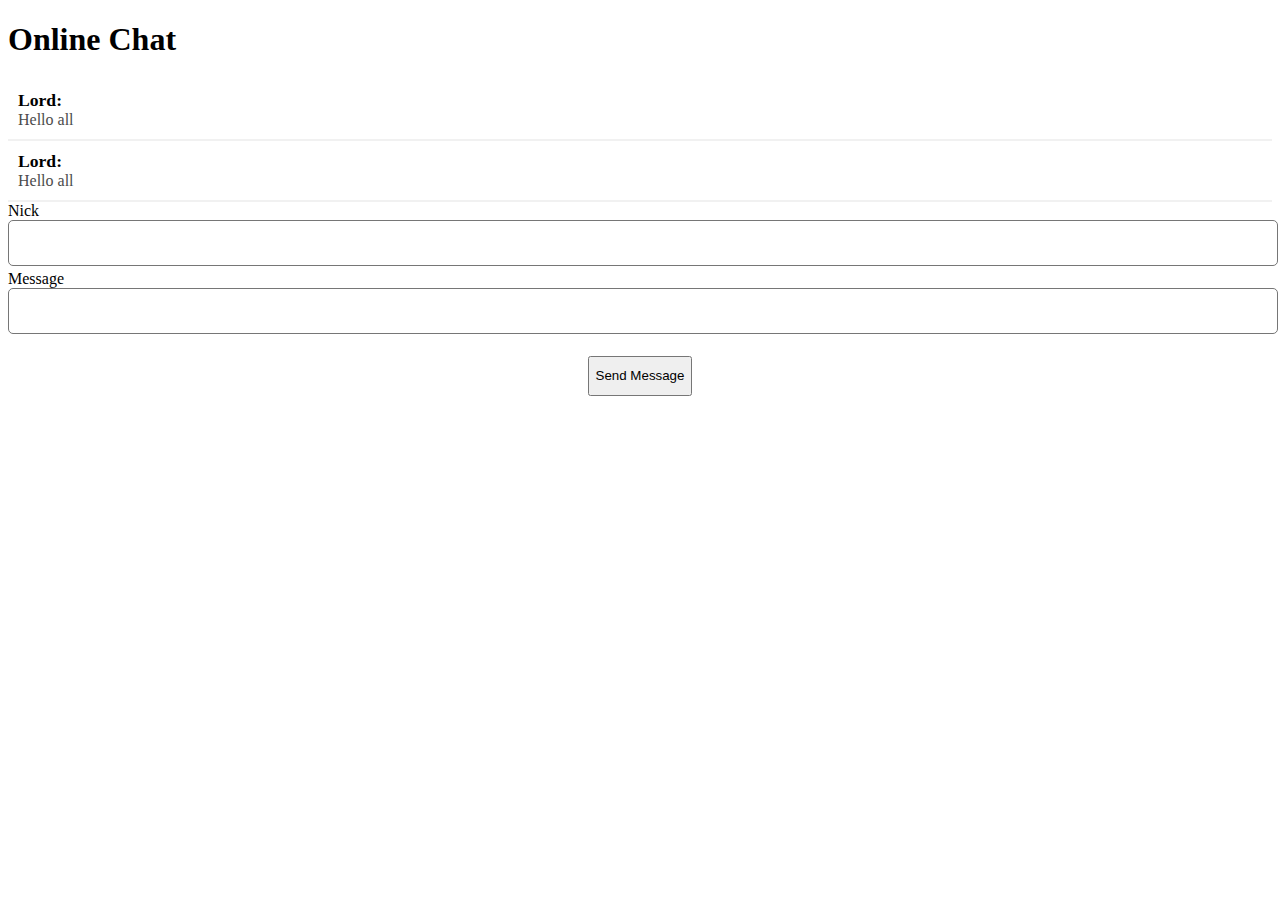
<file: CHAT/index.html>
<!DOCTYPE html>
<html lang="en" dir="ltr">
  <head>
    <meta charset="utf-8">
    <title>Chat</title>
    <link rel="stylesheet" href="https://stackpath.bootstrapcdn.com/bootstrap/4.5.0/css/bootstrap.min.css" integrity="sha384-9aIt2nRpC12Uk9gS9baDl411NQApFmC26EwAOH8WgZl5MYYxFfc+NcPb1dKGj7Sk" crossorigin="anonymous">
    <script src="https://code.jquery.com/jquery-3.5.1.slim.min.js" integrity="sha384-DfXdz2htPH0lsSSs5nCTpuj/zy4C+OGpamoFVy38MVBnE+IbbVYUew+OrCXaRkfj" crossorigin="anonymous"></script>
    <link rel="stylesheet" href="styles.css">
    <script src="https://cdn.jsdelivr.net/npm/popper.js@1.16.0/dist/umd/popper.min.js" integrity="sha384-Q6E9RHvbIyZFJoft+2mJbHaEWldlvI9IOYy5n3zV9zzTtmI3UksdQRVvoxMfooAo" crossorigin="anonymous"></script>
    <script src="https://stackpath.bootstrapcdn.com/bootstrap/4.5.0/js/bootstrap.min.js" integrity="sha384-OgVRvuATP1z7JjHLkuOU7Xw704+h835Lr+6QL9UvYjZE3Ipu6Tp75j7Bh/kR0JKI" crossorigin="anonymous"></script>

    <script type="text/javascript" src="main.js"></script>
  </head>
  <body>
    <div class="container">
      <h1> Online Chat </h1>

      <div class-"messages-wrapper">
      <!--MESSAGES-->
<div class="message">
      <div class="message-nickname"> Lord: </div>
      <div class="message-text"> Hello all </div>
</div>

<div class="message">
      <div class="message-nickname"> Lord: </div>
      <div class="message-text"> Hello all </div>
</div>
</div>

      <!--Input to send message-->
      <div class="send-messahes-wrapper">
        <div class="row">
          <div class="col-md-2">
            <span>Nick</span>
            <textarea class="send-messages-input"></textarea>
          </div>
          <div class="col-md-8">
            <span> Message </span>
            <textarea class="send-messages-input"></textarea>
          </div>
          <div class="col-md-2 send-messages-btn-wrapper">
        <button class="send-messages-button btn btn-block btn-primary" type="button"> Send Message </button>
         </div>
       </div>
     </div>
   </div>
  </body>
</html>
</file>
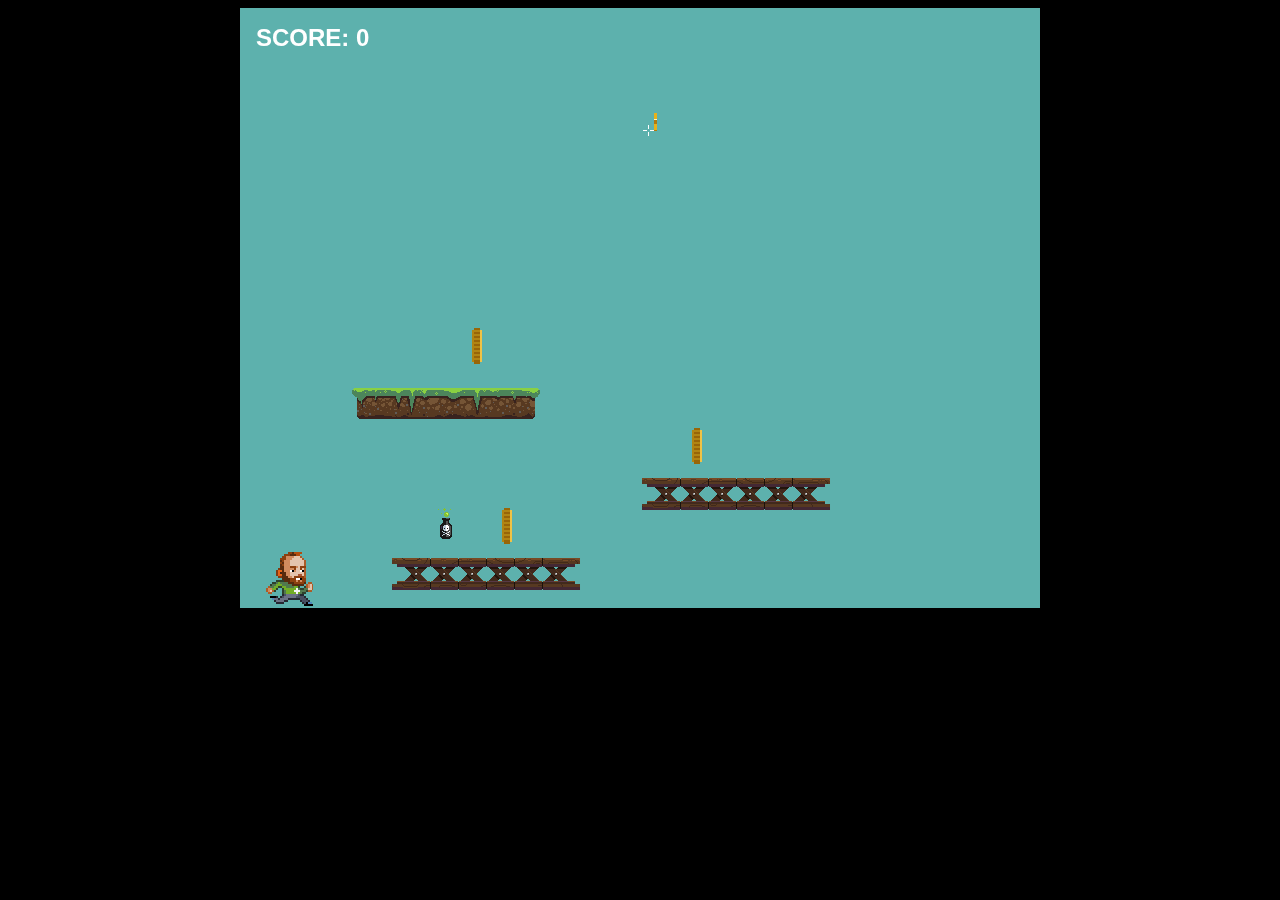
<file: game/index.html>
<!doctype html>
<html>
    <head>
        <meta charset="UTF-8" />
        <title>Coin Collector!</title>
        <style>
            html { background: black; }
            canvas { margin:auto; }
        </style>
    </head>
    <body>
    <script src="phaser.js"></script>
    <script src="game.js"></script>
    </body>
</html>
</file>
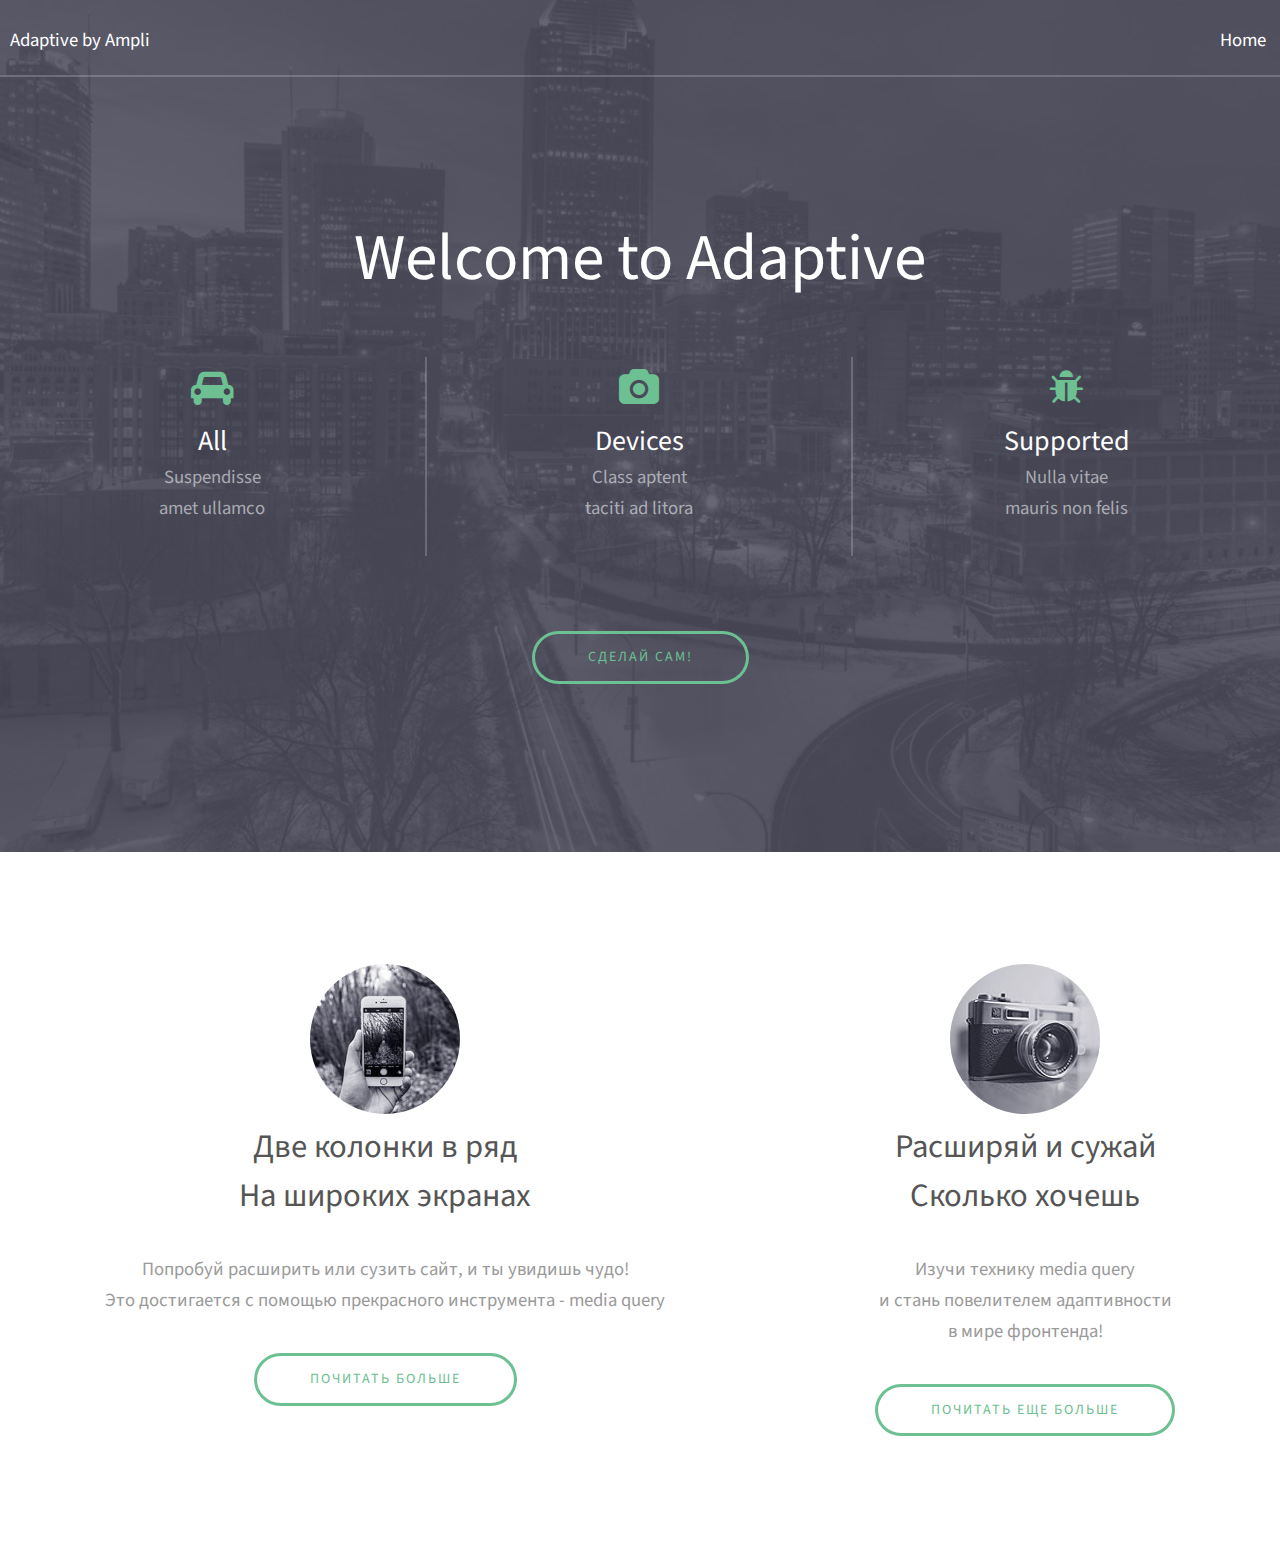
<file: Initial/index.html>
<!DOCTYPE HTML>
<html>
	<head>
		<title>Adaptive by Ampli</title>
		<meta charset="utf-8" />
		<meta name="viewport" content="width=device-width, initial-scale=1" />
		<link rel="stylesheet" href="assets/css/styles.css" />
		<!-- <link rel="stylesheet" href="assets/css/main.css" /> -->
	</head>
	<body>

		<!-- Header -->
			<header id="header">
				<div class="inner">
					<a href="index.html" class="logo"><strong>Adaptive</strong> by Ampli</a>
					<nav id="nav">
						<a href="index.html">Home</a>
					</nav>
				</div>
			</header>

		<!-- Banner -->
			<section id="banner">
				<div class="inner">
					<header>
						<h1>Welcome to Adaptive</h1>
					</header>

					<div class="flex">

						<div>
							<span class="icon fa-car"></span>
							<h3>All</h3>
							<p>Suspendisse amet ullamco</p>
						</div>

						<div>
							<span class="icon fa-camera"></span>
							<h3>Devices</h3>
							<p>Class aptent taciti ad litora</p>
						</div>

						<div>
							<span class="icon fa-bug"></span>
							<h3>Supported</h3>
							<p>Nulla vitae mauris non felis</p>
						</div>

					</div>

					<footer>
						<a href="#" class="button">Сделай сам!</a>
					</footer>
				</div>
			</section>


		<!-- Three -->
			<section id="three" class="wrapper align-center">
				<div class="inner">
					<div class="flex">
						<article>
							<div class="image round">
								<img src="images/pic01.jpg" alt="Pic 01" />
							</div>
							<header>
								<h3>Две колонки в ряд<br /> На широких экранах </h3>
							</header>
							<p>Попробуй расширить или сузить сайт, и ты увидишь чудо! <br> Это достигается с помощью прекрасного инструмента - media query</p>
							<footer>
								<a href="http://htmlbook.ru/css/value/media" class="button">Почитать больше</a>
							</footer>
						</article>
						<article>
							<div class="image round">
								<img src="images/pic02.jpg" alt="Pic 02" />
							</div>
							<header>
								<h3>Расширяй и сужай<br /> Сколько хочешь</h3>
							</header>
							<p>Изучи технику media query<br />и стань повелителем адаптивности<br /> в мире фронтенда!</p>
							<footer>
								<a href="https://habr.com/company/pechkin/blog/258313/" class="button">Почитать еще больше</a>
							</footer>
						</article>
					</div>
				</div>
			</section>
	</body>
</html>
</file>
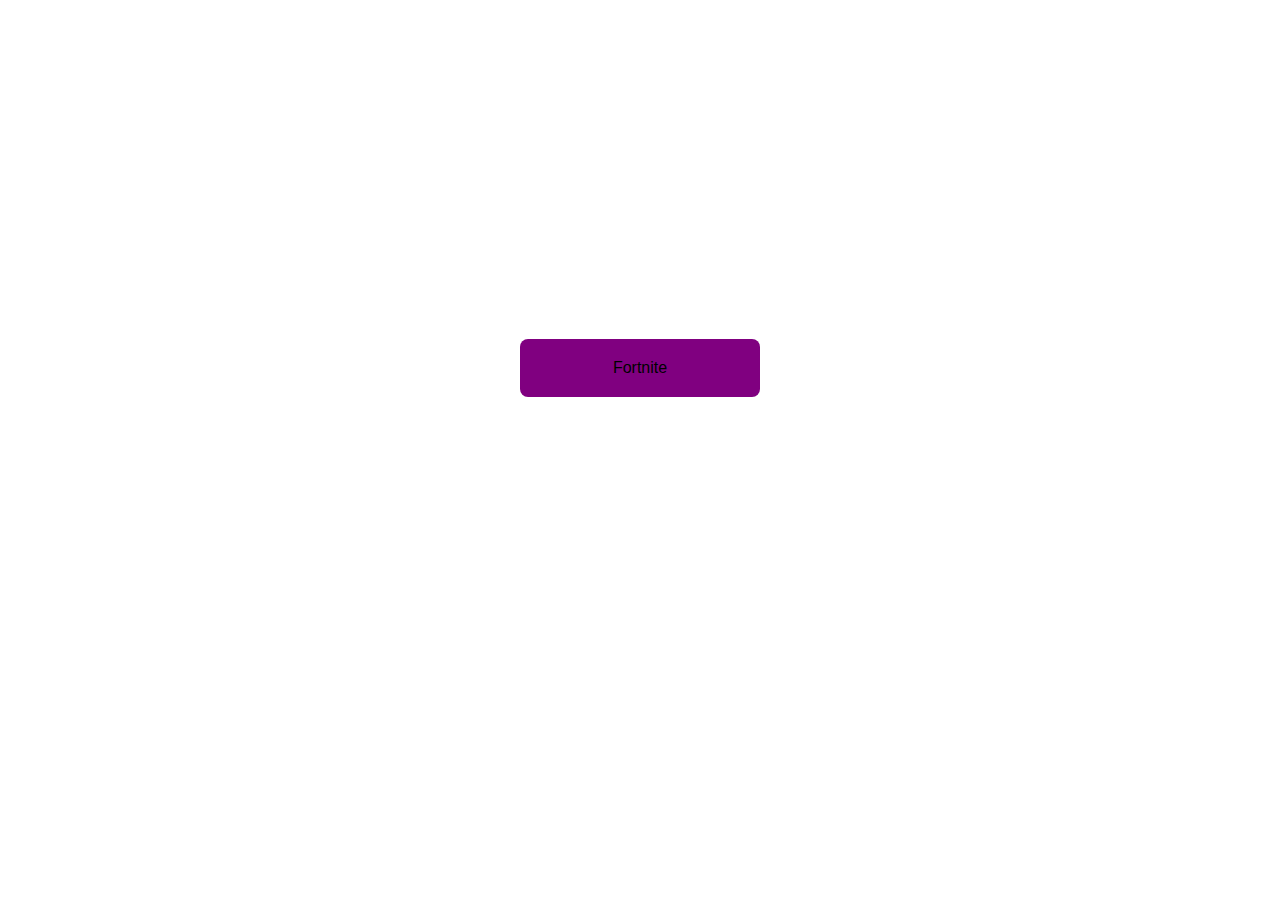
<file: Test Site/page.html>
<!DOCTYPE html>
<html lang="en" dir="ltr">
  <head>
    <meta charset="utf-8">
    <title></title>
    <link rel="stylesheet" href="./styles.css"
  </head>
  <body>
<div class="button transition">
  Fortnite
  </div>
  </body>
</html>
</file>
<file: CHAT/styles.css>
.messages-wrapper {
  border: 2px solid #f1f1f1;
  border-radius: 2px;
  padding: 20px;

  height: 70vh;
  overflow: auto;
}

.message {
  padding: 10px;
  border-bottom: 2px solid #f1f1f1;
}

.message .message-nickname {
  font-weight: bold;
  font-size: 1.1rem;
}

.message .message-text {
  color: #4b4b4b;
  font-size: 1rem;
}

.send-messages-wrapper {
  height: 100px;
  padding: 10px;
  border: 2px solid #f1f1f1;
  border-radius: 5px;

  margin-top: 20px;
}

.send-messages-input {
  width: 100%;
  border: 2px solid #black;
  border-radius: 5px;
  height: 40px;
  resize: none;
  margin: 0;
}

.send-messages-btn-wrapper {
  display: flex;
  align-items: center;
  justify-content: center;
  padding-top: 18px;
}

.send-messages-button {
  height: 40px;
}
</file>
<file: Test Site/styles.css>
body {
  font-family: sans-serif;
  display: flex;
  justify-content: center;
  align-items: center;
  min-height: 80vh;
}

.transition {
  transition: padding 0.4s linear, background-color 1s ease;
}

.button {
  width: 200px;
  background-color: purple;
  text-align: center;
  padding: 20px;
  border-radius: 8px;
  color: black;
}

.button:hover {
  background-color: blue;
  padding: 30px;
}
</file>
<file: Initial/assets/css/styles.css>
@charset "UTF-8";
@import url(font-awesome.min.css);
@import "https://fonts.googleapis.com/css?family=Source+Sans+Pro:300,400,600";

/* Reset */

	html, body, div, span, applet, object, iframe, h1, h2, h3, h4, h5, h6, p, blockquote, pre, a, abbr, acronym, address, big, cite, code, del, dfn, em, img, ins, kbd, q, s, samp, small, strike, strong, sub, sup, tt, var, b, u, i, center, dl, dt, dd, ol, ul, li, fieldset, form, label, legend, table, caption, tbody, tfoot, thead, tr, th, td, article, aside, canvas, details, embed, figure, figcaption, footer, header, hgroup, menu, nav, output, ruby, section, summary, time, mark, audio, video {
		margin: 0;
		padding: 0;
		border: 0;
		font-size: 100%;
		font: inherit;
		vertical-align: baseline;
	}

	article, aside, details, figcaption, figure, footer, header, hgroup, menu, nav, section {
		display: block;
	}

	body {
		line-height: 1;
	}

	ol, ul {
		list-style: none;
	}

	blockquote, q {
		quotes: none;
	}

	blockquote:before, blockquote:after, q:before, q:after {
		content: '';
		content: none;
	}

	table {
		border-collapse: collapse;
		border-spacing: 0;
	}

	body {
		-webkit-text-size-adjust: none;
	}

/* Box Model */

	*, *:before, *:after {
		-moz-box-sizing: border-box;
		-webkit-box-sizing: border-box;
		box-sizing: border-box;
	}

  h3 {
    font-size: 1.75em;
  }
  h1, h2, h3, h4, h5, h6 {
      color: #555;
      font-weight: 400;
      line-height: 1.5;
      margin: 0 0 1em 0;
  }

  body, input, select, textarea {
		color: #9a9a9a;
		font-family: "Source Sans Pro", Arial, Helvetica, sans-serif;
		font-size: 14pt;
		font-weight: 400;
		line-height: 1.65;
	}

  #header {
    color: #fff;
    cursor: default;
    height: 2.25em;
    left: 0;
    line-height: 2.25em;
    position: absolute;
    text-align: right;
    top: 1em;
    width: 100%;
    z-index: 10001;
  }

  #header .logo {
      color: #ffffff;
      display: inline-block;
      font-weight: 400;
      height: inherit;
      left: 10px;
      line-height: inherit;
      margin: 0;
      padding: 0;
      position: absolute;
      top: 0;
      font-size: 1em;
  }

  #header a {
    transition: color 0.2s ease-in-out;
    display: inline-block;
    padding: 0 0.75em;
    color: inherit;
    text-decoration: none;
    font-size: 1em;
}

  #banner {
    padding: 4em 0 9em 0;
    background-image: url(../../images/banner.jpg);
    background-size: cover;
    background-position: bottom;
    background-attachment: fixed;
    background-repeat: no-repeat;
    text-align: center;
    position: relative;
  }

  #banner:before {
    content: '';
    background: rgba(75, 75, 93, 0.85);
    position: absolute;
    width: 100%;
    height: 100%;
    top: 0;
    left: 0;
  }

  #banner .inner {
    border-top: 2px solid rgba(255, 255, 255, 0.2);
    position: relative;
    z-index: 10005;
    padding-top: 8em;
  }

  #banner p {
    font-size: 1em;
    color: rgba(255, 255, 255, 0.55);
    margin-bottom: 1.75em;
  }

  #banner h1 {
    font-size: 3.5em;
    font-weight: 400;
    color: #fff;
    line-height: 1em;
    margin: 0 0 1em 0;
    padding: 0;
  }

  #banner h3 {
    font-weight: 400;
    color: #fff;
    margin: 0;
    font-size: 1.5em;
  }

  #banner .icon {
    color: #6cc091;
    font-size: 2em;
  }

  #banner p {
    font-size: 1em;
    color: rgba(255, 255, 255, 0.55);
    margin-bottom: 1.75em;
}

#banner .flex {
  justify-content: center;
  text-align: center;
  margin: 0 auto 4em auto;
}

#banner .flex div {
  border-right: 2px solid rgba(255, 255, 255, 0.2);
  padding: 0 8em;
}

#banner .flex div:last-child {
  border-right: none;
}

button, .button {
    transition: background-color 0.2s ease-in-out, color 0.2s ease-in-out;
    background-color: transparent;
    box-shadow: inset 0 0 0 3px #6cc091;
    color: #6cc091 !important;
    border-radius: 30px;
    border: 0;
    cursor: pointer;
    display: inline-block;
    font-size: .75em;
    font-weight: 400;
    height: 3.75em;
    line-height: 3.85em;
    letter-spacing: 2px;
    padding: 0 4em;
    text-align: center;
    text-decoration: none;
    text-transform: uppercase;
    white-space: nowrap;
}

.flex {
  display: flex;
  width: 100%;
}

.inner {
    max-width: 75em;
    margin: 0 auto;
}

.image {
    border-radius: 0;
    border: 0;
    display: inline-block;
    position: relative;
}

.image.round img {
    border-radius: 100%;
}

.image img {
    border-radius: 0;
    display: block;
}

section.wrapper, article.wrapper {
    padding: 6em 0;
}

.align-center {
    text-align: center;
}

#three .flex {
  justify-content: space-around;
}

#three article {
}

#three article footer {
  margin-top: 2em;
}
/* Icon */

	.icon {
		text-decoration: none;
		border-bottom: none;
		position: relative;
	}

		.icon:before {
			-moz-osx-font-smoothing: grayscale;
			-webkit-font-smoothing: antialiased;
			font-family: FontAwesome;
			font-style: normal;
			font-weight: normal;
			text-transform: none !important;
		}

		.icon > .label {
			display: none;
		}


@media (max-width: 768px) {
	#banner h1 {
	font-size: 2rem;
}

.flex {
	flex-flow: column;
}

#three article {
	width: 100%;
	margin-bottom: 50px;
 }
}
</file>
<file: Initial/assets/css/main.css>
@charset "UTF-8";
@import url(font-awesome.min.css);
@import "https://fonts.googleapis.com/css?family=Source+Sans+Pro:300,400,600";

/*
	Projection by TEMPLATED
	templated.co @templatedco
	Released for free under the Creative Commons Attribution 3.0 license (templated.co/license)
*/

/* Reset */

	html, body, div, span, applet, object, iframe, h1, h2, h3, h4, h5, h6, p, blockquote, pre, a, abbr, acronym, address, big, cite, code, del, dfn, em, img, ins, kbd, q, s, samp, small, strike, strong, sub, sup, tt, var, b, u, i, center, dl, dt, dd, ol, ul, li, fieldset, form, label, legend, table, caption, tbody, tfoot, thead, tr, th, td, article, aside, canvas, details, embed, figure, figcaption, footer, header, hgroup, menu, nav, output, ruby, section, summary, time, mark, audio, video {
		margin: 0;
		padding: 0;
		border: 0;
		font-size: 100%;
		font: inherit;
		vertical-align: baseline;
	}

	article, aside, details, figcaption, figure, footer, header, hgroup, menu, nav, section {
		display: block;
	}

	body {
		line-height: 1;
	}

	ol, ul {
		list-style: none;
	}

	blockquote, q {
		quotes: none;
	}

	blockquote:before, blockquote:after, q:before, q:after {
		content: '';
		content: none;
	}

	table {
		border-collapse: collapse;
		border-spacing: 0;
	}

	body {
		-webkit-text-size-adjust: none;
	}

/* Box Model */

	*, *:before, *:after {
		-moz-box-sizing: border-box;
		-webkit-box-sizing: border-box;
		box-sizing: border-box;
	}

/* Containers */

	.container {
		margin-left: auto;
		margin-right: auto;
	}

	.container.\31 25\25 {
		width: 100%;
		max-width: 100em;
		min-width: 80em;
	}

	.container.\37 5\25 {
		width: 60em;
	}

	.container.\35 0\25 {
		width: 40em;
	}

	.container.\32 5\25 {
		width: 20em;
	}

	.container {
		width: 80em;
	}

	@media screen and (max-width: 1680px) {

		.container.\31 25\25 {
			width: 100%;
			max-width: 100em;
			min-width: 80em;
		}

		.container.\37 5\25 {
			width: 60em;
		}

		.container.\35 0\25 {
			width: 40em;
		}

		.container.\32 5\25 {
			width: 20em;
		}

		.container {
			width: 80em;
		}

	}

	@media screen and (max-width: 1280px) {

		.container.\31 25\25 {
			width: 100%;
			max-width: 81.25em;
			min-width: 65em;
		}

		.container.\37 5\25 {
			width: 48.75em;
		}

		.container.\35 0\25 {
			width: 32.5em;
		}

		.container.\32 5\25 {
			width: 16.25em;
		}

		.container {
			width: 65em;
		}

	}

	@media screen and (max-width: 980px) {

		.container.\31 25\25 {
			width: 100%;
			max-width: 112.5%;
			min-width: 90%;
		}

		.container.\37 5\25 {
			width: 67.5%;
		}

		.container.\35 0\25 {
			width: 45%;
		}

		.container.\32 5\25 {
			width: 22.5%;
		}

		.container {
			width: 90%;
		}

	}

	@media screen and (max-width: 736px) {

		.container.\31 25\25 {
			width: 100%;
			max-width: 112.5%;
			min-width: 90%;
		}

		.container.\37 5\25 {
			width: 67.5%;
		}

		.container.\35 0\25 {
			width: 45%;
		}

		.container.\32 5\25 {
			width: 22.5%;
		}

		.container {
			width: 90% !important;
		}

	}

	@media screen and (max-width: 480px) {

		.container.\31 25\25 {
			width: 100%;
			max-width: 112.5%;
			min-width: 90%;
		}

		.container.\37 5\25 {
			width: 67.5%;
		}

		.container.\35 0\25 {
			width: 45%;
		}

		.container.\32 5\25 {
			width: 22.5%;
		}

		.container {
			width: 90% !important;
		}

	}

/* Grid */

	.row {
		border-bottom: solid 1px transparent;
		-moz-box-sizing: border-box;
		-webkit-box-sizing: border-box;
		box-sizing: border-box;
	}

	.row > * {
		float: left;
		-moz-box-sizing: border-box;
		-webkit-box-sizing: border-box;
		box-sizing: border-box;
	}

	.row:after, .row:before {
		content: '';
		display: block;
		clear: both;
		height: 0;
	}

	.row.uniform > * > :first-child {
		margin-top: 0;
	}

	.row.uniform > * > :last-child {
		margin-bottom: 0;
	}

	.row.\30 \25 > * {
		padding: 0 0 0 0em;
	}

	.row.\30 \25 {
		margin: 0 0 -1px 0em;
	}

	.row.uniform.\30 \25 > * {
		padding: 0em 0 0 0em;
	}

	.row.uniform.\30 \25 {
		margin: 0em 0 -1px 0em;
	}

	.row > * {
		padding: 0 0 0 2em;
	}

	.row {
		margin: 0 0 -1px -2em;
	}

	.row.uniform > * {
		padding: 2em 0 0 2em;
	}

	.row.uniform {
		margin: -2em 0 -1px -2em;
	}

	.row.\32 00\25 > * {
		padding: 0 0 0 4em;
	}

	.row.\32 00\25 {
		margin: 0 0 -1px -4em;
	}

	.row.uniform.\32 00\25 > * {
		padding: 4em 0 0 4em;
	}

	.row.uniform.\32 00\25 {
		margin: -4em 0 -1px -4em;
	}

	.row.\31 50\25 > * {
		padding: 0 0 0 3em;
	}

	.row.\31 50\25 {
		margin: 0 0 -1px -3em;
	}

	.row.uniform.\31 50\25 > * {
		padding: 3em 0 0 3em;
	}

	.row.uniform.\31 50\25 {
		margin: -3em 0 -1px -3em;
	}

	.row.\35 0\25 > * {
		padding: 0 0 0 1em;
	}

	.row.\35 0\25 {
		margin: 0 0 -1px -1em;
	}

	.row.uniform.\35 0\25 > * {
		padding: 1em 0 0 1em;
	}

	.row.uniform.\35 0\25 {
		margin: -1em 0 -1px -1em;
	}

	.row.\32 5\25 > * {
		padding: 0 0 0 0.5em;
	}

	.row.\32 5\25 {
		margin: 0 0 -1px -0.5em;
	}

	.row.uniform.\32 5\25 > * {
		padding: 0.5em 0 0 0.5em;
	}

	.row.uniform.\32 5\25 {
		margin: -0.5em 0 -1px -0.5em;
	}

	.\31 2u, .\31 2u\24 {
		width: 100%;
		clear: none;
		margin-left: 0;
	}

	.\31 1u, .\31 1u\24 {
		width: 91.6666666667%;
		clear: none;
		margin-left: 0;
	}

	.\31 0u, .\31 0u\24 {
		width: 83.3333333333%;
		clear: none;
		margin-left: 0;
	}

	.\39 u, .\39 u\24 {
		width: 75%;
		clear: none;
		margin-left: 0;
	}

	.\38 u, .\38 u\24 {
		width: 66.6666666667%;
		clear: none;
		margin-left: 0;
	}

	.\37 u, .\37 u\24 {
		width: 58.3333333333%;
		clear: none;
		margin-left: 0;
	}

	.\36 u, .\36 u\24 {
		width: 50%;
		clear: none;
		margin-left: 0;
	}

	.\35 u, .\35 u\24 {
		width: 41.6666666667%;
		clear: none;
		margin-left: 0;
	}

	.\34 u, .\34 u\24 {
		width: 33.3333333333%;
		clear: none;
		margin-left: 0;
	}

	.\33 u, .\33 u\24 {
		width: 25%;
		clear: none;
		margin-left: 0;
	}

	.\32 u, .\32 u\24 {
		width: 16.6666666667%;
		clear: none;
		margin-left: 0;
	}

	.\31 u, .\31 u\24 {
		width: 8.3333333333%;
		clear: none;
		margin-left: 0;
	}

	.\31 2u\24 + *,
	.\31 1u\24 + *,
	.\31 0u\24 + *,
	.\39 u\24 + *,
	.\38 u\24 + *,
	.\37 u\24 + *,
	.\36 u\24 + *,
	.\35 u\24 + *,
	.\34 u\24 + *,
	.\33 u\24 + *,
	.\32 u\24 + *,
	.\31 u\24 + * {
		clear: left;
	}

	.\-11u {
		margin-left: 91.66667%;
	}

	.\-10u {
		margin-left: 83.33333%;
	}

	.\-9u {
		margin-left: 75%;
	}

	.\-8u {
		margin-left: 66.66667%;
	}

	.\-7u {
		margin-left: 58.33333%;
	}

	.\-6u {
		margin-left: 50%;
	}

	.\-5u {
		margin-left: 41.66667%;
	}

	.\-4u {
		margin-left: 33.33333%;
	}

	.\-3u {
		margin-left: 25%;
	}

	.\-2u {
		margin-left: 16.66667%;
	}

	.\-1u {
		margin-left: 8.33333%;
	}

	@media screen and (max-width: 1680px) {

		.row > * {
			padding: 0 0 0 2em;
		}

		.row {
			margin: 0 0 -1px -2em;
		}

		.row.uniform > * {
			padding: 2em 0 0 2em;
		}

		.row.uniform {
			margin: -2em 0 -1px -2em;
		}

		.row.\32 00\25 > * {
			padding: 0 0 0 4em;
		}

		.row.\32 00\25 {
			margin: 0 0 -1px -4em;
		}

		.row.uniform.\32 00\25 > * {
			padding: 4em 0 0 4em;
		}

		.row.uniform.\32 00\25 {
			margin: -4em 0 -1px -4em;
		}

		.row.\31 50\25 > * {
			padding: 0 0 0 3em;
		}

		.row.\31 50\25 {
			margin: 0 0 -1px -3em;
		}

		.row.uniform.\31 50\25 > * {
			padding: 3em 0 0 3em;
		}

		.row.uniform.\31 50\25 {
			margin: -3em 0 -1px -3em;
		}

		.row.\35 0\25 > * {
			padding: 0 0 0 1em;
		}

		.row.\35 0\25 {
			margin: 0 0 -1px -1em;
		}

		.row.uniform.\35 0\25 > * {
			padding: 1em 0 0 1em;
		}

		.row.uniform.\35 0\25 {
			margin: -1em 0 -1px -1em;
		}

		.row.\32 5\25 > * {
			padding: 0 0 0 0.5em;
		}

		.row.\32 5\25 {
			margin: 0 0 -1px -0.5em;
		}

		.row.uniform.\32 5\25 > * {
			padding: 0.5em 0 0 0.5em;
		}

		.row.uniform.\32 5\25 {
			margin: -0.5em 0 -1px -0.5em;
		}

		.\31 2u\28xlarge\29, .\31 2u\24\28xlarge\29 {
			width: 100%;
			clear: none;
			margin-left: 0;
		}

		.\31 1u\28xlarge\29, .\31 1u\24\28xlarge\29 {
			width: 91.6666666667%;
			clear: none;
			margin-left: 0;
		}

		.\31 0u\28xlarge\29, .\31 0u\24\28xlarge\29 {
			width: 83.3333333333%;
			clear: none;
			margin-left: 0;
		}

		.\39 u\28xlarge\29, .\39 u\24\28xlarge\29 {
			width: 75%;
			clear: none;
			margin-left: 0;
		}

		.\38 u\28xlarge\29, .\38 u\24\28xlarge\29 {
			width: 66.6666666667%;
			clear: none;
			margin-left: 0;
		}

		.\37 u\28xlarge\29, .\37 u\24\28xlarge\29 {
			width: 58.3333333333%;
			clear: none;
			margin-left: 0;
		}

		.\36 u\28xlarge\29, .\36 u\24\28xlarge\29 {
			width: 50%;
			clear: none;
			margin-left: 0;
		}

		.\35 u\28xlarge\29, .\35 u\24\28xlarge\29 {
			width: 41.6666666667%;
			clear: none;
			margin-left: 0;
		}

		.\34 u\28xlarge\29, .\34 u\24\28xlarge\29 {
			width: 33.3333333333%;
			clear: none;
			margin-left: 0;
		}

		.\33 u\28xlarge\29, .\33 u\24\28xlarge\29 {
			width: 25%;
			clear: none;
			margin-left: 0;
		}

		.\32 u\28xlarge\29, .\32 u\24\28xlarge\29 {
			width: 16.6666666667%;
			clear: none;
			margin-left: 0;
		}

		.\31 u\28xlarge\29, .\31 u\24\28xlarge\29 {
			width: 8.3333333333%;
			clear: none;
			margin-left: 0;
		}

		.\31 2u\24\28xlarge\29 + *,
		.\31 1u\24\28xlarge\29 + *,
		.\31 0u\24\28xlarge\29 + *,
		.\39 u\24\28xlarge\29 + *,
		.\38 u\24\28xlarge\29 + *,
		.\37 u\24\28xlarge\29 + *,
		.\36 u\24\28xlarge\29 + *,
		.\35 u\24\28xlarge\29 + *,
		.\34 u\24\28xlarge\29 + *,
		.\33 u\24\28xlarge\29 + *,
		.\32 u\24\28xlarge\29 + *,
		.\31 u\24\28xlarge\29 + * {
			clear: left;
		}

		.\-11u\28xlarge\29 {
			margin-left: 91.66667%;
		}

		.\-10u\28xlarge\29 {
			margin-left: 83.33333%;
		}

		.\-9u\28xlarge\29 {
			margin-left: 75%;
		}

		.\-8u\28xlarge\29 {
			margin-left: 66.66667%;
		}

		.\-7u\28xlarge\29 {
			margin-left: 58.33333%;
		}

		.\-6u\28xlarge\29 {
			margin-left: 50%;
		}

		.\-5u\28xlarge\29 {
			margin-left: 41.66667%;
		}

		.\-4u\28xlarge\29 {
			margin-left: 33.33333%;
		}

		.\-3u\28xlarge\29 {
			margin-left: 25%;
		}

		.\-2u\28xlarge\29 {
			margin-left: 16.66667%;
		}

		.\-1u\28xlarge\29 {
			margin-left: 8.33333%;
		}

	}

	@media screen and (max-width: 1280px) {

		.row > * {
			padding: 0 0 0 1.5em;
		}

		.row {
			margin: 0 0 -1px -1.5em;
		}

		.row.uniform > * {
			padding: 1.5em 0 0 1.5em;
		}

		.row.uniform {
			margin: -1.5em 0 -1px -1.5em;
		}

		.row.\32 00\25 > * {
			padding: 0 0 0 3em;
		}

		.row.\32 00\25 {
			margin: 0 0 -1px -3em;
		}

		.row.uniform.\32 00\25 > * {
			padding: 3em 0 0 3em;
		}

		.row.uniform.\32 00\25 {
			margin: -3em 0 -1px -3em;
		}

		.row.\31 50\25 > * {
			padding: 0 0 0 2.25em;
		}

		.row.\31 50\25 {
			margin: 0 0 -1px -2.25em;
		}

		.row.uniform.\31 50\25 > * {
			padding: 2.25em 0 0 2.25em;
		}

		.row.uniform.\31 50\25 {
			margin: -2.25em 0 -1px -2.25em;
		}

		.row.\35 0\25 > * {
			padding: 0 0 0 0.75em;
		}

		.row.\35 0\25 {
			margin: 0 0 -1px -0.75em;
		}

		.row.uniform.\35 0\25 > * {
			padding: 0.75em 0 0 0.75em;
		}

		.row.uniform.\35 0\25 {
			margin: -0.75em 0 -1px -0.75em;
		}

		.row.\32 5\25 > * {
			padding: 0 0 0 0.375em;
		}

		.row.\32 5\25 {
			margin: 0 0 -1px -0.375em;
		}

		.row.uniform.\32 5\25 > * {
			padding: 0.375em 0 0 0.375em;
		}

		.row.uniform.\32 5\25 {
			margin: -0.375em 0 -1px -0.375em;
		}

		.\31 2u\28large\29, .\31 2u\24\28large\29 {
			width: 100%;
			clear: none;
			margin-left: 0;
		}

		.\31 1u\28large\29, .\31 1u\24\28large\29 {
			width: 91.6666666667%;
			clear: none;
			margin-left: 0;
		}

		.\31 0u\28large\29, .\31 0u\24\28large\29 {
			width: 83.3333333333%;
			clear: none;
			margin-left: 0;
		}

		.\39 u\28large\29, .\39 u\24\28large\29 {
			width: 75%;
			clear: none;
			margin-left: 0;
		}

		.\38 u\28large\29, .\38 u\24\28large\29 {
			width: 66.6666666667%;
			clear: none;
			margin-left: 0;
		}

		.\37 u\28large\29, .\37 u\24\28large\29 {
			width: 58.3333333333%;
			clear: none;
			margin-left: 0;
		}

		.\36 u\28large\29, .\36 u\24\28large\29 {
			width: 50%;
			clear: none;
			margin-left: 0;
		}

		.\35 u\28large\29, .\35 u\24\28large\29 {
			width: 41.6666666667%;
			clear: none;
			margin-left: 0;
		}

		.\34 u\28large\29, .\34 u\24\28large\29 {
			width: 33.3333333333%;
			clear: none;
			margin-left: 0;
		}

		.\33 u\28large\29, .\33 u\24\28large\29 {
			width: 25%;
			clear: none;
			margin-left: 0;
		}

		.\32 u\28large\29, .\32 u\24\28large\29 {
			width: 16.6666666667%;
			clear: none;
			margin-left: 0;
		}

		.\31 u\28large\29, .\31 u\24\28large\29 {
			width: 8.3333333333%;
			clear: none;
			margin-left: 0;
		}

		.\31 2u\24\28large\29 + *,
		.\31 1u\24\28large\29 + *,
		.\31 0u\24\28large\29 + *,
		.\39 u\24\28large\29 + *,
		.\38 u\24\28large\29 + *,
		.\37 u\24\28large\29 + *,
		.\36 u\24\28large\29 + *,
		.\35 u\24\28large\29 + *,
		.\34 u\24\28large\29 + *,
		.\33 u\24\28large\29 + *,
		.\32 u\24\28large\29 + *,
		.\31 u\24\28large\29 + * {
			clear: left;
		}

		.\-11u\28large\29 {
			margin-left: 91.66667%;
		}

		.\-10u\28large\29 {
			margin-left: 83.33333%;
		}

		.\-9u\28large\29 {
			margin-left: 75%;
		}

		.\-8u\28large\29 {
			margin-left: 66.66667%;
		}

		.\-7u\28large\29 {
			margin-left: 58.33333%;
		}

		.\-6u\28large\29 {
			margin-left: 50%;
		}

		.\-5u\28large\29 {
			margin-left: 41.66667%;
		}

		.\-4u\28large\29 {
			margin-left: 33.33333%;
		}

		.\-3u\28large\29 {
			margin-left: 25%;
		}

		.\-2u\28large\29 {
			margin-left: 16.66667%;
		}

		.\-1u\28large\29 {
			margin-left: 8.33333%;
		}

	}

	@media screen and (max-width: 980px) {

		.row > * {
			padding: 0 0 0 1.5em;
		}

		.row {
			margin: 0 0 -1px -1.5em;
		}

		.row.uniform > * {
			padding: 1.5em 0 0 1.5em;
		}

		.row.uniform {
			margin: -1.5em 0 -1px -1.5em;
		}

		.row.\32 00\25 > * {
			padding: 0 0 0 3em;
		}

		.row.\32 00\25 {
			margin: 0 0 -1px -3em;
		}

		.row.uniform.\32 00\25 > * {
			padding: 3em 0 0 3em;
		}

		.row.uniform.\32 00\25 {
			margin: -3em 0 -1px -3em;
		}

		.row.\31 50\25 > * {
			padding: 0 0 0 2.25em;
		}

		.row.\31 50\25 {
			margin: 0 0 -1px -2.25em;
		}

		.row.uniform.\31 50\25 > * {
			padding: 2.25em 0 0 2.25em;
		}

		.row.uniform.\31 50\25 {
			margin: -2.25em 0 -1px -2.25em;
		}

		.row.\35 0\25 > * {
			padding: 0 0 0 0.75em;
		}

		.row.\35 0\25 {
			margin: 0 0 -1px -0.75em;
		}

		.row.uniform.\35 0\25 > * {
			padding: 0.75em 0 0 0.75em;
		}

		.row.uniform.\35 0\25 {
			margin: -0.75em 0 -1px -0.75em;
		}

		.row.\32 5\25 > * {
			padding: 0 0 0 0.375em;
		}

		.row.\32 5\25 {
			margin: 0 0 -1px -0.375em;
		}

		.row.uniform.\32 5\25 > * {
			padding: 0.375em 0 0 0.375em;
		}

		.row.uniform.\32 5\25 {
			margin: -0.375em 0 -1px -0.375em;
		}

		.\31 2u\28medium\29, .\31 2u\24\28medium\29 {
			width: 100%;
			clear: none;
			margin-left: 0;
		}

		.\31 1u\28medium\29, .\31 1u\24\28medium\29 {
			width: 91.6666666667%;
			clear: none;
			margin-left: 0;
		}

		.\31 0u\28medium\29, .\31 0u\24\28medium\29 {
			width: 83.3333333333%;
			clear: none;
			margin-left: 0;
		}

		.\39 u\28medium\29, .\39 u\24\28medium\29 {
			width: 75%;
			clear: none;
			margin-left: 0;
		}

		.\38 u\28medium\29, .\38 u\24\28medium\29 {
			width: 66.6666666667%;
			clear: none;
			margin-left: 0;
		}

		.\37 u\28medium\29, .\37 u\24\28medium\29 {
			width: 58.3333333333%;
			clear: none;
			margin-left: 0;
		}

		.\36 u\28medium\29, .\36 u\24\28medium\29 {
			width: 50%;
			clear: none;
			margin-left: 0;
		}

		.\35 u\28medium\29, .\35 u\24\28medium\29 {
			width: 41.6666666667%;
			clear: none;
			margin-left: 0;
		}

		.\34 u\28medium\29, .\34 u\24\28medium\29 {
			width: 33.3333333333%;
			clear: none;
			margin-left: 0;
		}

		.\33 u\28medium\29, .\33 u\24\28medium\29 {
			width: 25%;
			clear: none;
			margin-left: 0;
		}

		.\32 u\28medium\29, .\32 u\24\28medium\29 {
			width: 16.6666666667%;
			clear: none;
			margin-left: 0;
		}

		.\31 u\28medium\29, .\31 u\24\28medium\29 {
			width: 8.3333333333%;
			clear: none;
			margin-left: 0;
		}

		.\31 2u\24\28medium\29 + *,
		.\31 1u\24\28medium\29 + *,
		.\31 0u\24\28medium\29 + *,
		.\39 u\24\28medium\29 + *,
		.\38 u\24\28medium\29 + *,
		.\37 u\24\28medium\29 + *,
		.\36 u\24\28medium\29 + *,
		.\35 u\24\28medium\29 + *,
		.\34 u\24\28medium\29 + *,
		.\33 u\24\28medium\29 + *,
		.\32 u\24\28medium\29 + *,
		.\31 u\24\28medium\29 + * {
			clear: left;
		}

		.\-11u\28medium\29 {
			margin-left: 91.66667%;
		}

		.\-10u\28medium\29 {
			margin-left: 83.33333%;
		}

		.\-9u\28medium\29 {
			margin-left: 75%;
		}

		.\-8u\28medium\29 {
			margin-left: 66.66667%;
		}

		.\-7u\28medium\29 {
			margin-left: 58.33333%;
		}

		.\-6u\28medium\29 {
			margin-left: 50%;
		}

		.\-5u\28medium\29 {
			margin-left: 41.66667%;
		}

		.\-4u\28medium\29 {
			margin-left: 33.33333%;
		}

		.\-3u\28medium\29 {
			margin-left: 25%;
		}

		.\-2u\28medium\29 {
			margin-left: 16.66667%;
		}

		.\-1u\28medium\29 {
			margin-left: 8.33333%;
		}

	}

	@media screen and (max-width: 736px) {

		.row > * {
			padding: 0 0 0 1.25em;
		}

		.row {
			margin: 0 0 -1px -1.25em;
		}

		.row.uniform > * {
			padding: 1.25em 0 0 1.25em;
		}

		.row.uniform {
			margin: -1.25em 0 -1px -1.25em;
		}

		.row.\32 00\25 > * {
			padding: 0 0 0 2.5em;
		}

		.row.\32 00\25 {
			margin: 0 0 -1px -2.5em;
		}

		.row.uniform.\32 00\25 > * {
			padding: 2.5em 0 0 2.5em;
		}

		.row.uniform.\32 00\25 {
			margin: -2.5em 0 -1px -2.5em;
		}

		.row.\31 50\25 > * {
			padding: 0 0 0 1.875em;
		}

		.row.\31 50\25 {
			margin: 0 0 -1px -1.875em;
		}

		.row.uniform.\31 50\25 > * {
			padding: 1.875em 0 0 1.875em;
		}

		.row.uniform.\31 50\25 {
			margin: -1.875em 0 -1px -1.875em;
		}

		.row.\35 0\25 > * {
			padding: 0 0 0 0.625em;
		}

		.row.\35 0\25 {
			margin: 0 0 -1px -0.625em;
		}

		.row.uniform.\35 0\25 > * {
			padding: 0.625em 0 0 0.625em;
		}

		.row.uniform.\35 0\25 {
			margin: -0.625em 0 -1px -0.625em;
		}

		.row.\32 5\25 > * {
			padding: 0 0 0 0.3125em;
		}

		.row.\32 5\25 {
			margin: 0 0 -1px -0.3125em;
		}

		.row.uniform.\32 5\25 > * {
			padding: 0.3125em 0 0 0.3125em;
		}

		.row.uniform.\32 5\25 {
			margin: -0.3125em 0 -1px -0.3125em;
		}

		.\31 2u\28small\29, .\31 2u\24\28small\29 {
			width: 100%;
			clear: none;
			margin-left: 0;
		}

		.\31 1u\28small\29, .\31 1u\24\28small\29 {
			width: 91.6666666667%;
			clear: none;
			margin-left: 0;
		}

		.\31 0u\28small\29, .\31 0u\24\28small\29 {
			width: 83.3333333333%;
			clear: none;
			margin-left: 0;
		}

		.\39 u\28small\29, .\39 u\24\28small\29 {
			width: 75%;
			clear: none;
			margin-left: 0;
		}

		.\38 u\28small\29, .\38 u\24\28small\29 {
			width: 66.6666666667%;
			clear: none;
			margin-left: 0;
		}

		.\37 u\28small\29, .\37 u\24\28small\29 {
			width: 58.3333333333%;
			clear: none;
			margin-left: 0;
		}

		.\36 u\28small\29, .\36 u\24\28small\29 {
			width: 50%;
			clear: none;
			margin-left: 0;
		}

		.\35 u\28small\29, .\35 u\24\28small\29 {
			width: 41.6666666667%;
			clear: none;
			margin-left: 0;
		}

		.\34 u\28small\29, .\34 u\24\28small\29 {
			width: 33.3333333333%;
			clear: none;
			margin-left: 0;
		}

		.\33 u\28small\29, .\33 u\24\28small\29 {
			width: 25%;
			clear: none;
			margin-left: 0;
		}

		.\32 u\28small\29, .\32 u\24\28small\29 {
			width: 16.6666666667%;
			clear: none;
			margin-left: 0;
		}

		.\31 u\28small\29, .\31 u\24\28small\29 {
			width: 8.3333333333%;
			clear: none;
			margin-left: 0;
		}

		.\31 2u\24\28small\29 + *,
		.\31 1u\24\28small\29 + *,
		.\31 0u\24\28small\29 + *,
		.\39 u\24\28small\29 + *,
		.\38 u\24\28small\29 + *,
		.\37 u\24\28small\29 + *,
		.\36 u\24\28small\29 + *,
		.\35 u\24\28small\29 + *,
		.\34 u\24\28small\29 + *,
		.\33 u\24\28small\29 + *,
		.\32 u\24\28small\29 + *,
		.\31 u\24\28small\29 + * {
			clear: left;
		}

		.\-11u\28small\29 {
			margin-left: 91.66667%;
		}

		.\-10u\28small\29 {
			margin-left: 83.33333%;
		}

		.\-9u\28small\29 {
			margin-left: 75%;
		}

		.\-8u\28small\29 {
			margin-left: 66.66667%;
		}

		.\-7u\28small\29 {
			margin-left: 58.33333%;
		}

		.\-6u\28small\29 {
			margin-left: 50%;
		}

		.\-5u\28small\29 {
			margin-left: 41.66667%;
		}

		.\-4u\28small\29 {
			margin-left: 33.33333%;
		}

		.\-3u\28small\29 {
			margin-left: 25%;
		}

		.\-2u\28small\29 {
			margin-left: 16.66667%;
		}

		.\-1u\28small\29 {
			margin-left: 8.33333%;
		}

	}

	@media screen and (max-width: 480px) {

		.row > * {
			padding: 0 0 0 1.25em;
		}

		.row {
			margin: 0 0 -1px -1.25em;
		}

		.row.uniform > * {
			padding: 1.25em 0 0 1.25em;
		}

		.row.uniform {
			margin: -1.25em 0 -1px -1.25em;
		}

		.row.\32 00\25 > * {
			padding: 0 0 0 2.5em;
		}

		.row.\32 00\25 {
			margin: 0 0 -1px -2.5em;
		}

		.row.uniform.\32 00\25 > * {
			padding: 2.5em 0 0 2.5em;
		}

		.row.uniform.\32 00\25 {
			margin: -2.5em 0 -1px -2.5em;
		}

		.row.\31 50\25 > * {
			padding: 0 0 0 1.875em;
		}

		.row.\31 50\25 {
			margin: 0 0 -1px -1.875em;
		}

		.row.uniform.\31 50\25 > * {
			padding: 1.875em 0 0 1.875em;
		}

		.row.uniform.\31 50\25 {
			margin: -1.875em 0 -1px -1.875em;
		}

		.row.\35 0\25 > * {
			padding: 0 0 0 0.625em;
		}

		.row.\35 0\25 {
			margin: 0 0 -1px -0.625em;
		}

		.row.uniform.\35 0\25 > * {
			padding: 0.625em 0 0 0.625em;
		}

		.row.uniform.\35 0\25 {
			margin: -0.625em 0 -1px -0.625em;
		}

		.row.\32 5\25 > * {
			padding: 0 0 0 0.3125em;
		}

		.row.\32 5\25 {
			margin: 0 0 -1px -0.3125em;
		}

		.row.uniform.\32 5\25 > * {
			padding: 0.3125em 0 0 0.3125em;
		}

		.row.uniform.\32 5\25 {
			margin: -0.3125em 0 -1px -0.3125em;
		}

		.\31 2u\28xsmall\29, .\31 2u\24\28xsmall\29 {
			width: 100%;
			clear: none;
			margin-left: 0;
		}

		.\31 1u\28xsmall\29, .\31 1u\24\28xsmall\29 {
			width: 91.6666666667%;
			clear: none;
			margin-left: 0;
		}

		.\31 0u\28xsmall\29, .\31 0u\24\28xsmall\29 {
			width: 83.3333333333%;
			clear: none;
			margin-left: 0;
		}

		.\39 u\28xsmall\29, .\39 u\24\28xsmall\29 {
			width: 75%;
			clear: none;
			margin-left: 0;
		}

		.\38 u\28xsmall\29, .\38 u\24\28xsmall\29 {
			width: 66.6666666667%;
			clear: none;
			margin-left: 0;
		}

		.\37 u\28xsmall\29, .\37 u\24\28xsmall\29 {
			width: 58.3333333333%;
			clear: none;
			margin-left: 0;
		}

		.\36 u\28xsmall\29, .\36 u\24\28xsmall\29 {
			width: 50%;
			clear: none;
			margin-left: 0;
		}

		.\35 u\28xsmall\29, .\35 u\24\28xsmall\29 {
			width: 41.6666666667%;
			clear: none;
			margin-left: 0;
		}

		.\34 u\28xsmall\29, .\34 u\24\28xsmall\29 {
			width: 33.3333333333%;
			clear: none;
			margin-left: 0;
		}

		.\33 u\28xsmall\29, .\33 u\24\28xsmall\29 {
			width: 25%;
			clear: none;
			margin-left: 0;
		}

		.\32 u\28xsmall\29, .\32 u\24\28xsmall\29 {
			width: 16.6666666667%;
			clear: none;
			margin-left: 0;
		}

		.\31 u\28xsmall\29, .\31 u\24\28xsmall\29 {
			width: 8.3333333333%;
			clear: none;
			margin-left: 0;
		}

		.\31 2u\24\28xsmall\29 + *,
		.\31 1u\24\28xsmall\29 + *,
		.\31 0u\24\28xsmall\29 + *,
		.\39 u\24\28xsmall\29 + *,
		.\38 u\24\28xsmall\29 + *,
		.\37 u\24\28xsmall\29 + *,
		.\36 u\24\28xsmall\29 + *,
		.\35 u\24\28xsmall\29 + *,
		.\34 u\24\28xsmall\29 + *,
		.\33 u\24\28xsmall\29 + *,
		.\32 u\24\28xsmall\29 + *,
		.\31 u\24\28xsmall\29 + * {
			clear: left;
		}

		.\-11u\28xsmall\29 {
			margin-left: 91.66667%;
		}

		.\-10u\28xsmall\29 {
			margin-left: 83.33333%;
		}

		.\-9u\28xsmall\29 {
			margin-left: 75%;
		}

		.\-8u\28xsmall\29 {
			margin-left: 66.66667%;
		}

		.\-7u\28xsmall\29 {
			margin-left: 58.33333%;
		}

		.\-6u\28xsmall\29 {
			margin-left: 50%;
		}

		.\-5u\28xsmall\29 {
			margin-left: 41.66667%;
		}

		.\-4u\28xsmall\29 {
			margin-left: 33.33333%;
		}

		.\-3u\28xsmall\29 {
			margin-left: 25%;
		}

		.\-2u\28xsmall\29 {
			margin-left: 16.66667%;
		}

		.\-1u\28xsmall\29 {
			margin-left: 8.33333%;
		}

	}

/* Basic */

	@-ms-viewport {
		width: device-width;
	}

	body {
		-ms-overflow-style: scrollbar;
	}

	@media screen and (max-width: 480px) {

		html, body {
			min-width: 320px;
		}

	}

	body {
		background: #fff;
	}

		body.is-loading *, body.is-loading *:before, body.is-loading *:after {
			-moz-animation: none !important;
			-webkit-animation: none !important;
			-ms-animation: none !important;
			animation: none !important;
			-moz-transition: none !important;
			-webkit-transition: none !important;
			-ms-transition: none !important;
			transition: none !important;
		}

/* Type */

	body, input, select, textarea {
		color: #9a9a9a;
		font-family: "Source Sans Pro", Arial, Helvetica, sans-serif;
		font-size: 14pt;
		font-weight: 400;
		line-height: 1.65;
	}

		@media screen and (max-width: 1680px) {

			body, input, select, textarea {
				font-size: 12pt;
			}

		}

		@media screen and (max-width: 1280px) {

			body, input, select, textarea {
				font-size: 12pt;
			}

		}

		@media screen and (max-width: 980px) {

			body, input, select, textarea {
				font-size: 12pt;
			}

		}

		@media screen and (max-width: 736px) {

			body, input, select, textarea {
				font-size: 12pt;
			}

		}

		@media screen and (max-width: 480px) {

			body, input, select, textarea {
				font-size: 12pt;
			}

		}

	a {
		color: #6cc091;
		text-decoration: underline;
	}

		a:hover {
			text-decoration: none;
		}

	strong, b {
		color: #555;
		font-weight: 600;
	}

	em, i {
		font-style: italic;
	}

	p {
		margin: 0 0 2em 0;
	}

	h1, h2, h3, h4, h5, h6 {
		color: #555;
		font-weight: 400;
		line-height: 1.5;
		margin: 0 0 1em 0;
	}

		h1 a, h2 a, h3 a, h4 a, h5 a, h6 a {
			color: inherit;
			text-decoration: none;
		}

	h2 {
		font-size: 1.85em;
		font-weight: 300;
	}

	h3 {
		font-size: 1.75em;
	}

		@media screen and (max-width: 480px) {

			h3 {
				font-size: 1.25em;
			}

		}

	h4 {
		font-size: 1.5em;
	}

	h5 {
		font-size: 0.9em;
	}

	h6 {
		font-size: 0.7em;
	}

	sub {
		font-size: 0.8em;
		position: relative;
		top: 0.5em;
	}

	sup {
		font-size: 0.8em;
		position: relative;
		top: -0.5em;
	}

	blockquote {
		border-left: solid 4px #dbdbdb;
		font-style: italic;
		margin: 0 0 2em 0;
		padding: 0.5em 0 0.5em 2em;
	}

	code {
		background: rgba(144, 144, 144, 0.075);
		border-radius: 0;
		border: solid 1px #dbdbdb;
		font-family: "Courier New", monospace;
		font-size: 0.9em;
		margin: 0 0.25em;
		padding: 0.25em 0.65em;
	}

	pre {
		-webkit-overflow-scrolling: touch;
		font-family: "Courier New", monospace;
		font-size: 0.9em;
		margin: 0 0 2em 0;
	}

		pre code {
			display: block;
			line-height: 1.75;
			padding: 1em 1.5em;
			overflow-x: auto;
		}

	hr {
		border: 0;
		border-bottom: solid 1px #dbdbdb;
		margin: 2em 0;
	}

		hr.major {
			margin: 3em 0;
		}

	.align-left {
		text-align: left;
	}

	.align-center {
		text-align: center;
	}

	.align-right {
		text-align: right;
	}

	.inner {
		max-width: 75em;
		margin: 0 auto;
	}

		@media screen and (max-width: 1280px) {

			.inner {
				max-width: 90%;
			}

		}

		@media screen and (max-width: 480px) {

			.inner {
				max-width: 90%;
			}

		}

/* Section/Article */

	section.special, article.special {
		text-align: center;
	}

		section.special article, article.special article {
			text-align: left;
		}

	section.wrapper, article.wrapper {
		padding: 6em 0;
	}

		section.wrapper header, article.wrapper header {
			margin-bottom: 4em;
		}

			section.wrapper header h2, article.wrapper header h2 {
				font-size: 2.75em;
				margin: 0 0 .5em 0;
			}

			section.wrapper header p, article.wrapper header p {
				font-size: 1em;
			}

		section.wrapper article header, article.wrapper article header {
			margin: 0;
		}

		@media screen and (max-width: 980px) {

			section.wrapper, article.wrapper {
				padding: 4em 0;
			}

		}

		@media screen and (max-width: 736px) {

			section.wrapper, article.wrapper {
				padding: 3em 0;
			}

				section.wrapper header, article.wrapper header {
					margin-bottom: 2em;
				}

					section.wrapper header h2, article.wrapper header h2 {
						font-size: 2em;
					}

					section.wrapper header p, article.wrapper header p {
						font-size: .9em;
					}

		}

		@media screen and (max-width: 480px) {

			section.wrapper article, article.wrapper article {
				text-align: center;
			}

		}

	header p {
		color: #bbb;
		position: relative;
		margin: 0 0 1.5em 0;
	}

	header h2 + p {
		font-size: 1.25em;
		margin-top: -1em;
	}

	header h3 + p {
		font-size: 1.1em;
		margin-top: -0.8em;
	}

	header h4 + p,
	header h5 + p,
	header h6 + p {
		font-size: 0.9em;
		margin-top: -0.6em;
	}

/* Flex */

	.flex {
		display: -ms-flexbox;
		-ms-flex-wrap: wrap;
		-ms-flex-pack: justify;
		-moz-justify-content: space-between;
		-webkit-justify-content: space-between;
		-ms-justify-content: space-between;
		justify-content: space-between;
		display: -moz-flex;
		display: -webkit-flex;
		display: -ms-flex;
		display: flex;
		-moz-flex-wrap: wrap;
		-webkit-flex-wrap: wrap;
		-ms-flex-wrap: wrap;
		flex-wrap: wrap;
		width: 100%;
	}

		.flex.flex-2 {
			-moz-justify-content: space-between;
			-webkit-justify-content: space-between;
			-ms-justify-content: space-between;
			justify-content: space-between;
		}

			.flex.flex-2 article {
				width: 50%;
			}

		@media screen and (max-width: 980px) {

			.flex.flex-2 article {
				width: 100%;
				margin-bottom: 3em;
			}

				.flex.flex-2 article:last-child {
					margin-bottom: 0;
				}

		}

		@media screen and (max-width: 480px) {

			.flex.flex-2 br {
				display: none;
			}

		}

/* Form */

	form {
		margin: 0 0 2em 0;
	}

		form .field {
			margin-bottom: 1.5em;
		}

			form .field.half {
				display: inline-block;
				width: 48%;
			}

				form .field.half.first {
					margin-right: 3%;
				}

		@media screen and (max-width: 980px) {

			form .field.half {
				display: block;
				width: 100%;
			}

				form .field.half.first {
					margin-right: 0;
				}

		}

	label {
		color: #555;
		display: block;
		font-size: 0.9em;
		font-weight: 600;
		margin: 0 0 1em 0;
	}

	input[type="text"],
	input[type="password"],
	input[type="email"],
	input[type="tel"],
	select,
	textarea {
		-moz-appearance: none;
		-webkit-appearance: none;
		-ms-appearance: none;
		appearance: none;
		background: #6cc091;
		border-radius: 10px;
		border: none;
		border: solid 2px #8dcca9;
		color: #fff;
		display: block;
		outline: 0;
		padding: 0 1em;
		text-decoration: none;
		width: 100%;
	}

		input[type="text"]:invalid,
		input[type="password"]:invalid,
		input[type="email"]:invalid,
		input[type="tel"]:invalid,
		select:invalid,
		textarea:invalid {
			box-shadow: none;
		}

		input[type="text"]:focus,
		input[type="password"]:focus,
		input[type="email"]:focus,
		input[type="tel"]:focus,
		select:focus,
		textarea:focus {
			border-color: #4bae77;
			box-shadow: 0 0 0 1px #4bae77;
		}

	.select-wrapper {
		text-decoration: none;
		display: block;
		position: relative;
	}

		.select-wrapper:before {
			content: "";
			-moz-osx-font-smoothing: grayscale;
			-webkit-font-smoothing: antialiased;
			font-family: FontAwesome;
			font-style: normal;
			font-weight: normal;
			text-transform: none !important;
		}

		.select-wrapper:before {
			color: #fff;
			display: block;
			height: 2.75em;
			line-height: 2.75em;
			pointer-events: none;
			position: absolute;
			right: 0;
			text-align: center;
			top: 0;
			width: 2.75em;
		}

		.select-wrapper select::-ms-expand {
			display: none;
		}

	input[type="text"],
	input[type="password"],
	input[type="email"],
	select {
		height: 2.75em;
	}

	textarea {
		padding: 0.75em 1em;
	}

	input[type="checkbox"],
	input[type="radio"] {
		-moz-appearance: none;
		-webkit-appearance: none;
		-ms-appearance: none;
		appearance: none;
		display: block;
		float: left;
		margin-right: -2em;
		opacity: 0;
		width: 1em;
		z-index: -1;
	}

		input[type="checkbox"] + label,
		input[type="radio"] + label {
			text-decoration: none;
			color: #9a9a9a;
			cursor: pointer;
			display: inline-block;
			font-size: 1em;
			font-weight: 400;
			padding-left: 2.4em;
			padding-right: 0.75em;
			position: relative;
		}

			input[type="checkbox"] + label:before,
			input[type="radio"] + label:before {
				-moz-osx-font-smoothing: grayscale;
				-webkit-font-smoothing: antialiased;
				font-family: FontAwesome;
				font-style: normal;
				font-weight: normal;
				text-transform: none !important;
			}

			input[type="checkbox"] + label:before,
			input[type="radio"] + label:before {
				background: rgba(144, 144, 144, 0.075);
				border-radius: 0;
				border: solid 1px #8dcca9;
				content: '';
				display: inline-block;
				height: 1.65em;
				left: 0;
				line-height: 1.58125em;
				position: absolute;
				text-align: center;
				top: 0;
				width: 1.65em;
			}

		input[type="checkbox"]:checked + label:before,
		input[type="radio"]:checked + label:before {
			background: #6cc091;
			border-color: #6cc091;
			color: #ffffff;
			content: '\f00c';
		}

		input[type="checkbox"]:focus + label:before,
		input[type="radio"]:focus + label:before {
			border-color: #6cc091;
			box-shadow: 0 0 0 1px #6cc091;
		}

	input[type="checkbox"] + label:before {
		border-radius: 0;
	}

	input[type="radio"] + label:before {
		border-radius: 100%;
	}

	::-webkit-input-placeholder {
		color: #c4e5d3 !important;
		opacity: 1.0;
	}

	:-moz-placeholder {
		color: #c4e5d3 !important;
		opacity: 1.0;
	}

	::-moz-placeholder {
		color: #c4e5d3 !important;
		opacity: 1.0;
	}

	:-ms-input-placeholder {
		color: #c4e5d3 !important;
		opacity: 1.0;
	}

	.formerize-placeholder {
		color: #c4e5d3 !important;
		opacity: 1.0;
	}

/* Box */

	.box {
		border: solid 1px #dbdbdb;
		margin-bottom: 2em;
		padding: 1.5em;
	}

		.box > :last-child,
		.box > :last-child > :last-child,
		.box > :last-child > :last-child > :last-child {
			margin-bottom: 0;
		}

		.box.alt {
			border: 0;
			border-radius: 0;
			padding: 0;
		}

		.box.person {
			border: solid 1px #8dcca9;
			padding: 3em 1.5em;
		}

			.box.person h3 {
				margin: 0;
			}

			.box.person .image {
				margin-bottom: 1em;
			}

				.box.person .image img {
					max-width: 100%;
				}

/* Icon */

	.icon {
		text-decoration: none;
		border-bottom: none;
		position: relative;
	}

		.icon:before {
			-moz-osx-font-smoothing: grayscale;
			-webkit-font-smoothing: antialiased;
			font-family: FontAwesome;
			font-style: normal;
			font-weight: normal;
			text-transform: none !important;
		}

		.icon > .label {
			display: none;
		}

/* Image */

	.image {
		border-radius: 0;
		border: 0;
		display: inline-block;
		position: relative;
	}

		.image img {
			border-radius: 0;
			display: block;
		}

		.image.left, .image.right {
			max-width: 40%;
		}

			.image.left img, .image.right img {
				width: 100%;
			}

		.image.round img {
			border-radius: 100%;
		}

		.image.left {
			float: left;
			padding: 0 1.5em 1em 0;
			top: 0.25em;
		}

		.image.right {
			float: right;
			padding: 0 0 1em 1.5em;
			top: 0.25em;
		}

		.image.fit {
			display: block;
			margin: 0 0 2em 0;
			width: 100%;
		}

			.image.fit img {
				width: 100%;
			}

		.image.main {
			display: block;
			margin: 0 0 3em 0;
			width: 100%;
		}

			.image.main img {
				width: 100%;
			}

/* List */

	ol {
		list-style: decimal;
		margin: 0 0 2em 0;
		padding-left: 1.25em;
	}

		ol li {
			padding-left: 0.25em;
		}

	ul {
		list-style: disc;
		margin: 0 0 2em 0;
		padding-left: 1em;
	}

		ul li {
			padding-left: 0.5em;
		}

		ul.alt {
			list-style: none;
			padding-left: 0;
		}

			ul.alt li {
				border-top: solid 1px #dbdbdb;
				padding: 0.5em 0;
			}

				ul.alt li:first-child {
					border-top: 0;
					padding-top: 0;
				}

			ul.alt.dark li {
				border-top: solid 1px rgba(0, 0, 0, 0.25);
			}

		ul.icons {
			cursor: default;
			list-style: none;
			padding-left: 0;
		}

			ul.icons li {
				display: inline-block;
				padding: 0 1em 0 0;
			}

				ul.icons li:last-child {
					padding-right: 0;
				}

				ul.icons li .icon:before {
					font-size: 2em;
				}

		ul.actions {
			cursor: default;
			list-style: none;
			padding-left: 0;
		}

			ul.actions li {
				display: inline-block;
				padding: 0 1em 0 0;
				vertical-align: middle;
			}

				ul.actions li:last-child {
					padding-right: 0;
				}

			ul.actions.small li {
				padding: 0 0.5em 0 0;
			}

			ul.actions.vertical li {
				display: block;
				padding: 1em 0 0 0;
			}

				ul.actions.vertical li:first-child {
					padding-top: 0;
				}

				ul.actions.vertical li > * {
					margin-bottom: 0;
				}

			ul.actions.vertical.small li {
				padding: 0.5em 0 0 0;
			}

				ul.actions.vertical.small li:first-child {
					padding-top: 0;
				}

			ul.actions.fit {
				display: table;
				margin-left: -1em;
				padding: 0;
				table-layout: fixed;
				width: calc(100% + 1em);
			}

				ul.actions.fit li {
					display: table-cell;
					padding: 0 0 0 1em;
				}

					ul.actions.fit li > * {
						margin-bottom: 0;
					}

				ul.actions.fit.small {
					margin-left: -0.5em;
					width: calc(100% + 0.5em);
				}

					ul.actions.fit.small li {
						padding: 0 0 0 0.5em;
					}

			@media screen and (max-width: 480px) {

				ul.actions {
					margin: 0 0 2em 0;
				}

					ul.actions li {
						padding: 1em 0 0 0;
						display: block;
						text-align: center;
						width: 100%;
					}

						ul.actions li:first-child {
							padding-top: 0;
						}

						ul.actions li > * {
							width: 100%;
							margin: 0 !important;
						}

							ul.actions li > *.icon:before {
								margin-left: -2em;
							}

					ul.actions.small li {
						padding: 0.5em 0 0 0;
					}

						ul.actions.small li:first-child {
							padding-top: 0;
						}

			}

	dl {
		margin: 0 0 2em 0;
	}

		dl dt {
			display: block;
			font-weight: 600;
			margin: 0 0 1em 0;
		}

		dl dd {
			margin-left: 2em;
		}

/* Table */

	.table-wrapper {
		-webkit-overflow-scrolling: touch;
		overflow-x: auto;
	}

	table {
		margin: 0 0 2em 0;
		width: 100%;
	}

		table tbody tr {
			border: solid 1px #dbdbdb;
			border-left: 0;
			border-right: 0;
		}

			table tbody tr:nth-child(2n + 1) {
				background-color: rgba(144, 144, 144, 0.075);
			}

		table td {
			padding: 0.75em 0.75em;
		}

		table th {
			color: #555;
			font-size: 0.9em;
			font-weight: 600;
			padding: 0 0.75em 0.75em 0.75em;
			text-align: left;
		}

		table thead {
			border-bottom: solid 2px #dbdbdb;
		}

		table tfoot {
			border-top: solid 2px #dbdbdb;
		}

		table.alt {
			border-collapse: separate;
		}

			table.alt tbody tr td {
				border: solid 1px #dbdbdb;
				border-left-width: 0;
				border-top-width: 0;
			}

				table.alt tbody tr td:first-child {
					border-left-width: 1px;
				}

			table.alt tbody tr:first-child td {
				border-top-width: 1px;
			}

			table.alt thead {
				border-bottom: 0;
			}

			table.alt tfoot {
				border-top: 0;
			}

/* Button */

	input[type="submit"],
	input[type="reset"],
	input[type="button"],
	button,
	.button {
		-moz-appearance: none;
		-webkit-appearance: none;
		-ms-appearance: none;
		appearance: none;
		-moz-transition: background-color 0.2s ease-in-out, color 0.2s ease-in-out;
		-webkit-transition: background-color 0.2s ease-in-out, color 0.2s ease-in-out;
		-ms-transition: background-color 0.2s ease-in-out, color 0.2s ease-in-out;
		transition: background-color 0.2s ease-in-out, color 0.2s ease-in-out;
		background-color: transparent;
		box-shadow: inset 0 0 0 3px #6cc091;
		color: #6cc091 !important;
		border-radius: 30px;
		border: 0;
		cursor: pointer;
		display: inline-block;
		font-size: .75em;
		font-weight: 400;
		height: 3.75em;
		line-height: 3.85em;
		letter-spacing: 2px;
		padding: 0 4em;
		text-align: center;
		text-decoration: none;
		text-transform: uppercase;
		white-space: nowrap;
	}

		input[type="submit"]:hover,
		input[type="reset"]:hover,
		input[type="button"]:hover,
		button:hover,
		.button:hover {
			background-color: rgba(108, 192, 145, 0.15);
		}

		input[type="submit"]:active,
		input[type="reset"]:active,
		input[type="button"]:active,
		button:active,
		.button:active {
			background-color: rgba(108, 192, 145, 0.15);
		}

		input[type="submit"].icon,
		input[type="reset"].icon,
		input[type="button"].icon,
		button.icon,
		.button.icon {
			padding-left: 1.35em;
		}

			input[type="submit"].icon:before,
			input[type="reset"].icon:before,
			input[type="button"].icon:before,
			button.icon:before,
			.button.icon:before {
				margin-right: 0.5em;
			}

		input[type="submit"].fit,
		input[type="reset"].fit,
		input[type="button"].fit,
		button.fit,
		.button.fit {
			display: block;
			margin: 0 0 1em 0;
			width: 100%;
		}

		input[type="submit"].small,
		input[type="reset"].small,
		input[type="button"].small,
		button.small,
		.button.small {
			font-size: 0.8em;
		}

		input[type="submit"].big,
		input[type="reset"].big,
		input[type="button"].big,
		button.big,
		.button.big {
			font-size: 1.35em;
		}

		input[type="submit"].alt,
		input[type="reset"].alt,
		input[type="button"].alt,
		button.alt,
		.button.alt {
			background-color: transparent;
			box-shadow: inset 0 0 0 3px #FFF;
			color: #fff !important;
		}

			input[type="submit"].alt:hover,
			input[type="reset"].alt:hover,
			input[type="button"].alt:hover,
			button.alt:hover,
			.button.alt:hover {
				background-color: #7ec89e;
			}

			input[type="submit"].alt:active,
			input[type="reset"].alt:active,
			input[type="button"].alt:active,
			button.alt:active,
			.button.alt:active {
				background-color: #7ec89e;
			}

			input[type="submit"].alt.icon:before,
			input[type="reset"].alt.icon:before,
			input[type="button"].alt.icon:before,
			button.alt.icon:before,
			.button.alt.icon:before {
				color: #bbb;
			}

		input[type="submit"].special,
		input[type="reset"].special,
		input[type="button"].special,
		button.special,
		.button.special {
			background-color: #6cc091;
			color: #ffffff !important;
		}

			input[type="submit"].special:hover,
			input[type="reset"].special:hover,
			input[type="button"].special:hover,
			button.special:hover,
			.button.special:hover {
				background-color: #7ec89e;
			}

			input[type="submit"].special:active,
			input[type="reset"].special:active,
			input[type="button"].special:active,
			button.special:active,
			.button.special:active {
				background-color: #5ab884;
			}

		input[type="submit"].disabled, input[type="submit"]:disabled,
		input[type="reset"].disabled,
		input[type="reset"]:disabled,
		input[type="button"].disabled,
		input[type="button"]:disabled,
		button.disabled,
		button:disabled,
		.button.disabled,
		.button:disabled {
			background-color: #9a9a9a !important;
			box-shadow: inset 0 -0.15em 0 0 rgba(0, 0, 0, 0.15);
			color: #fff !important;
			cursor: default;
			opacity: 0.25;
		}

		@media screen and (max-width: 480px) {

			input[type="submit"],
			input[type="reset"],
			input[type="button"],
			button,
			.button {
				padding: 0;
				width: 100%;
			}

		}

/* Header */

	.subpage {
		padding-top: 44px;
	}

		.subpage #header {
			background: #6cc091;
			top: 0;
			height: 44px;
			line-height: 44px;
			position: fixed;
		}

	#header {
		color: #fff;
		cursor: default;
		height: 3.25em;
		left: 0;
		line-height: 3.25em;
		position: absolute;
		text-align: right;
		top: 2em;
		width: 100%;
		z-index: 10001;
	}

		#header .inner {
			margin: 0 auto;
			position: relative;
		}

		#header .logo {
			color: #ffffff;
			display: inline-block;
			font-weight: 400;
			height: inherit;
			left: 0;
			line-height: inherit;
			margin: 0;
			padding: 0;
			position: absolute;
			top: 0;
			font-size: 1em;
		}

			#header .logo strong {
				color: #ffffff;
				font-weight: 600;
			}

		#header a {
			-moz-transition: color 0.2s ease-in-out;
			-webkit-transition: color 0.2s ease-in-out;
			-ms-transition: color 0.2s ease-in-out;
			transition: color 0.2s ease-in-out;
			display: inline-block;
			padding: 0 0.75em;
			color: inherit;
			text-decoration: none;
			font-size: 1em;
		}

			#header a:hover {
				color: #ffffff;
			}

			#header a:last-child {
				padding-right: 0;
			}

			#header a.navPanelToggle {
				display: none;
				text-decoration: none;
				height: 4em;
				width: 4em;
				z-index: 10003;
			}

				#header a.navPanelToggle .fa {
					font-size: 1.25em;
				}

				@media screen and (max-width: 980px) {

					#header a.navPanelToggle {
						display: inline-block;
					}

				}

			@media screen and (max-width: 736px) {

				#header a {
					padding: 0 0.5em;
				}

			}

	@media screen and (max-width: 980px) {

		#header {
			top: 1em;
		}

	}

	@media screen and (max-width: 736px) {

		#header {
			top: .5em;
		}

	}

	@media screen and (max-width: 480px) {

		#header {
			font-size: .9em;
		}

	}

/* Nav */

	@media screen and (max-width: 980px) {

		#nav {
			display: none;
		}

	}

	#navPanel {
		-moz-transform: translatex(20em);
		-webkit-transform: translatex(20em);
		-ms-transform: translatex(20em);
		transform: translatex(20em);
		-moz-transition: -moz-transform 0.2s ease-in-out, visibility 0.2s ease-in-out;
		-webkit-transition: -webkit-transform 0.2s ease-in-out, visibility 0.2s ease-in-out;
		-ms-transition: -ms-transform 0.2s ease-in-out, visibility 0.2s ease-in-out;
		transition: transform 0.2s ease-in-out, visibility 0.2s ease-in-out;
		-webkit-overflow-scrolling: touch;
		visibility: hidden;
		overflow-y: auto;
		position: fixed;
		right: 0;
		top: 0;
		background: #6cc091;
		color: #daefe3;
		height: 100%;
		max-width: 80%;
		width: 20em;
		padding: 0.5em 1.25em;
		z-index: 10010;
	}

		#navPanel.visible {
			-moz-transform: translatex(0);
			-webkit-transform: translatex(0);
			-ms-transform: translatex(0);
			transform: translatex(0);
			box-shadow: 0 0 1.5em 0 rgba(0, 0, 0, 0.2);
			visibility: visible;
		}

		#navPanel a:not(.close) {
			border-top: solid 1px #8dcca9;
			color: #daefe3;
			font-weight: 600;
			display: block;
			padding: 0.75em 0;
			text-decoration: none;
			font-weight: 400;
		}

			#navPanel a:not(.close):first-child {
				border: none;
			}

		#navPanel .close {
			text-decoration: none;
			-moz-transition: color 0.2s ease-in-out;
			-webkit-transition: color 0.2s ease-in-out;
			-ms-transition: color 0.2s ease-in-out;
			transition: color 0.2s ease-in-out;
			-webkit-tap-highlight-color: transparent;
			border: 0;
			color: #daefe3;
			cursor: pointer;
			display: block;
			height: 4em;
			padding-right: 1.25em;
			position: absolute;
			right: 0;
			text-align: right;
			top: 0;
			vertical-align: middle;
			width: 5em;
		}

			#navPanel .close:before {
				-moz-osx-font-smoothing: grayscale;
				-webkit-font-smoothing: antialiased;
				font-family: FontAwesome;
				font-style: normal;
				font-weight: normal;
				text-transform: none !important;
				content: '\f00d';
				width: 3em;
				height: 3em;
				line-height: 3em;
				display: block;
				position: absolute;
				right: 0;
				top: 0;
				text-align: center;
			}

			#navPanel .close:hover {
				color: inherit;
			}

/* Banner */

	#banner {
		padding: 8em 0 9em 0;
		background-image: url(../../images/banner.jpg);
		background-size: cover;
		background-position: bottom;
		background-attachment: fixed;
		background-repeat: no-repeat;
		text-align: center;
		position: relative;
	}

		#banner:before {
			content: '';
			background: rgba(75, 75, 93, 0.85);
			position: absolute;
			width: 100%;
			height: 100%;
			top: 0;
			left: 0;
		}

		#banner .inner {
			border-top: 2px solid rgba(255, 255, 255, 0.2);
			position: relative;
			z-index: 10005;
			padding-top: 8em;
		}

		#banner h1 {
			font-size: 3.5em;
			font-weight: 400;
			color: #fff;
			line-height: 1em;
			margin: 0 0 1em 0;
			padding: 0;
		}

		#banner h3 {
			font-weight: 400;
			color: #fff;
			margin: 0;
			font-size: 1.5em;
		}

		#banner .icon {
			color: #6cc091;
			font-size: 2em;
		}

		#banner p {
			font-size: 1em;
			color: rgba(255, 255, 255, 0.55);
			margin-bottom: 1.75em;
		}

		#banner .flex {
			-ms-flex-pack: center;
			-moz-justify-content: center;
			-webkit-justify-content: center;
			-ms-justify-content: center;
			justify-content: center;
			text-align: center;
			margin: 0 auto 4em auto;
		}

			#banner .flex div {
				border-right: 2px solid rgba(255, 255, 255, 0.2);
				padding: 0 8em;
			}

				#banner .flex div:last-child {
					border: none;
					padding-right: 0;
				}

				#banner .flex div:first-child {
					padding-left: 0;
				}

				#banner .flex div p {
					margin: 0;
				}

		@media only screen and (min-device-width: 768px) and (max-device-width: 1024px) and (orientation: landscape) {

			#banner {
				background-attachment: scroll;
			}

		}

		@media screen and (max-width: 1680px) {

			#banner .flex div {
				padding: 0 6em;
			}

		}

		@media screen and (max-width: 1280px) {

			#banner {
				padding: 7em 0 6em 0;
			}

				#banner .inner {
					padding-top: 6em;
				}

				#banner h1 {
					font-size: 3em;
				}

				#banner h3 {
					font-size: 1.25em;
				}

				#banner .flex div {
					padding: 0 3em;
				}

		}

		@media screen and (max-width: 980px) {

			#banner {
				background-attachment: scroll;
				padding: 5em 0 4em 0;
			}

				#banner .inner {
					padding-top: 4em;
				}

				#banner h1 {
					font-size: 2.5em;
				}

				#banner h3 {
					font-size: 1.25em;
				}

				#banner .flex div {
					font-size: .85em;
					padding: 0 1.5em;
				}

		}

		@media screen and (max-width: 736px) {

			#banner {
				padding: 4em 0 3em 0;
			}

				#banner .inner {
					padding-top: 3em;
				}

				#banner h1 {
					font-size: 2em;
				}

				#banner h3 {
					font-size: 1.25em;
				}

				#banner .flex {
					-moz-flex-direction: column;
					-webkit-flex-direction: column;
					-ms-flex-direction: column;
					flex-direction: column;
					margin: 0 auto 2em auto;
				}

					#banner .flex div {
						font-size: .85em;
						padding: 0;
						border: none;
						margin-bottom: 1em;
					}

		}

		@media screen and (max-width: 480px) {

			#banner h1 {
				font-size: 1.5em;
			}

		}

/* Footer */

	#footer {
		padding: 6em 0;
		background: #6cc091;
		color: #fff;
		text-align: center;
	}

		#footer h3 {
			color: #FFF;
			margin-bottom: 2em !important;
		}

		#footer label {
			text-align: left;
			color: #FFF;
		}

		#footer .copyright {
			color: rgba(255, 255, 255, 0.5);
			font-size: 0.8em;
			margin: 0 0 2em 0;
			padding: 0;
		}

			#footer .copyright a {
				color: rgba(255, 255, 255, 0.5);
				text-decoration: none;
			}

				#footer .copyright a:hover {
					color: #FFF;
				}

		@media screen and (max-width: 980px) {

			#footer {
				padding: 4em 0;
			}

		}

		@media screen and (max-width: 736px) {

			#footer {
				padding: 3em 0;
			}

		}
</file>
